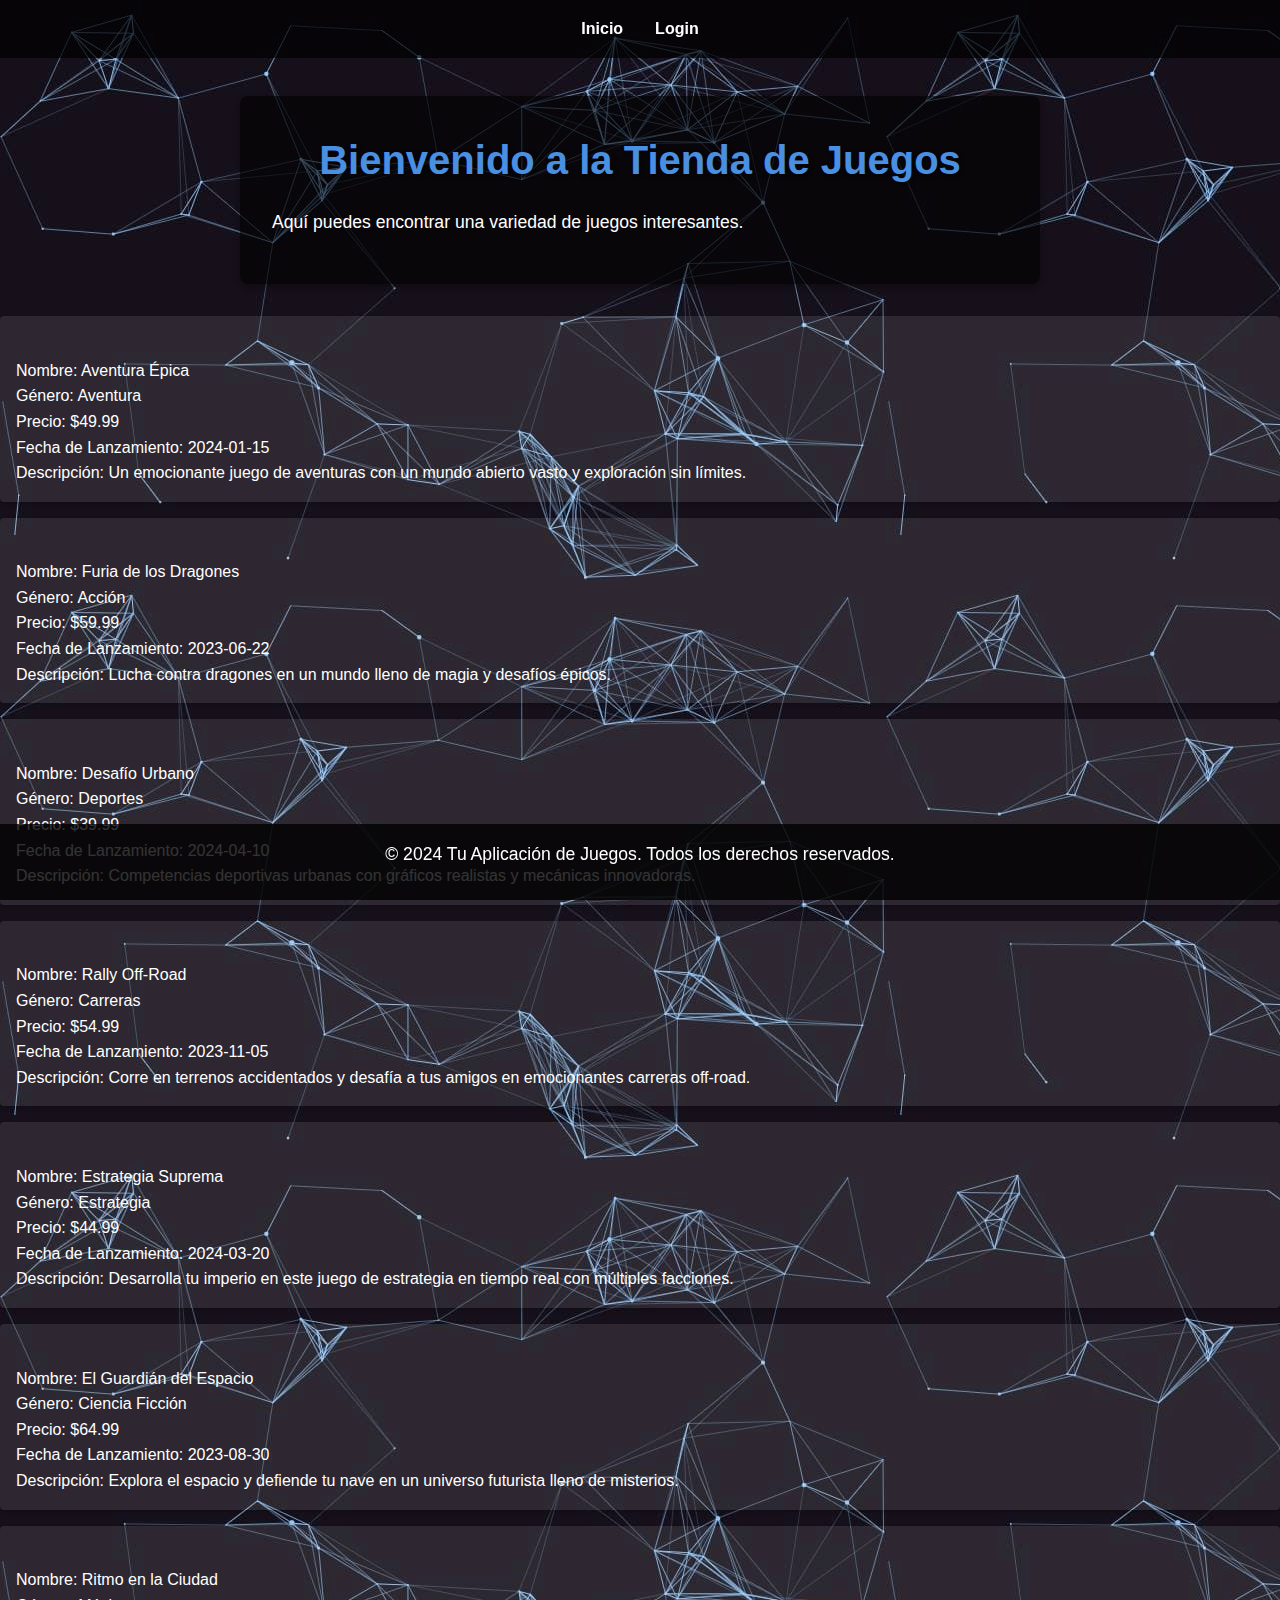
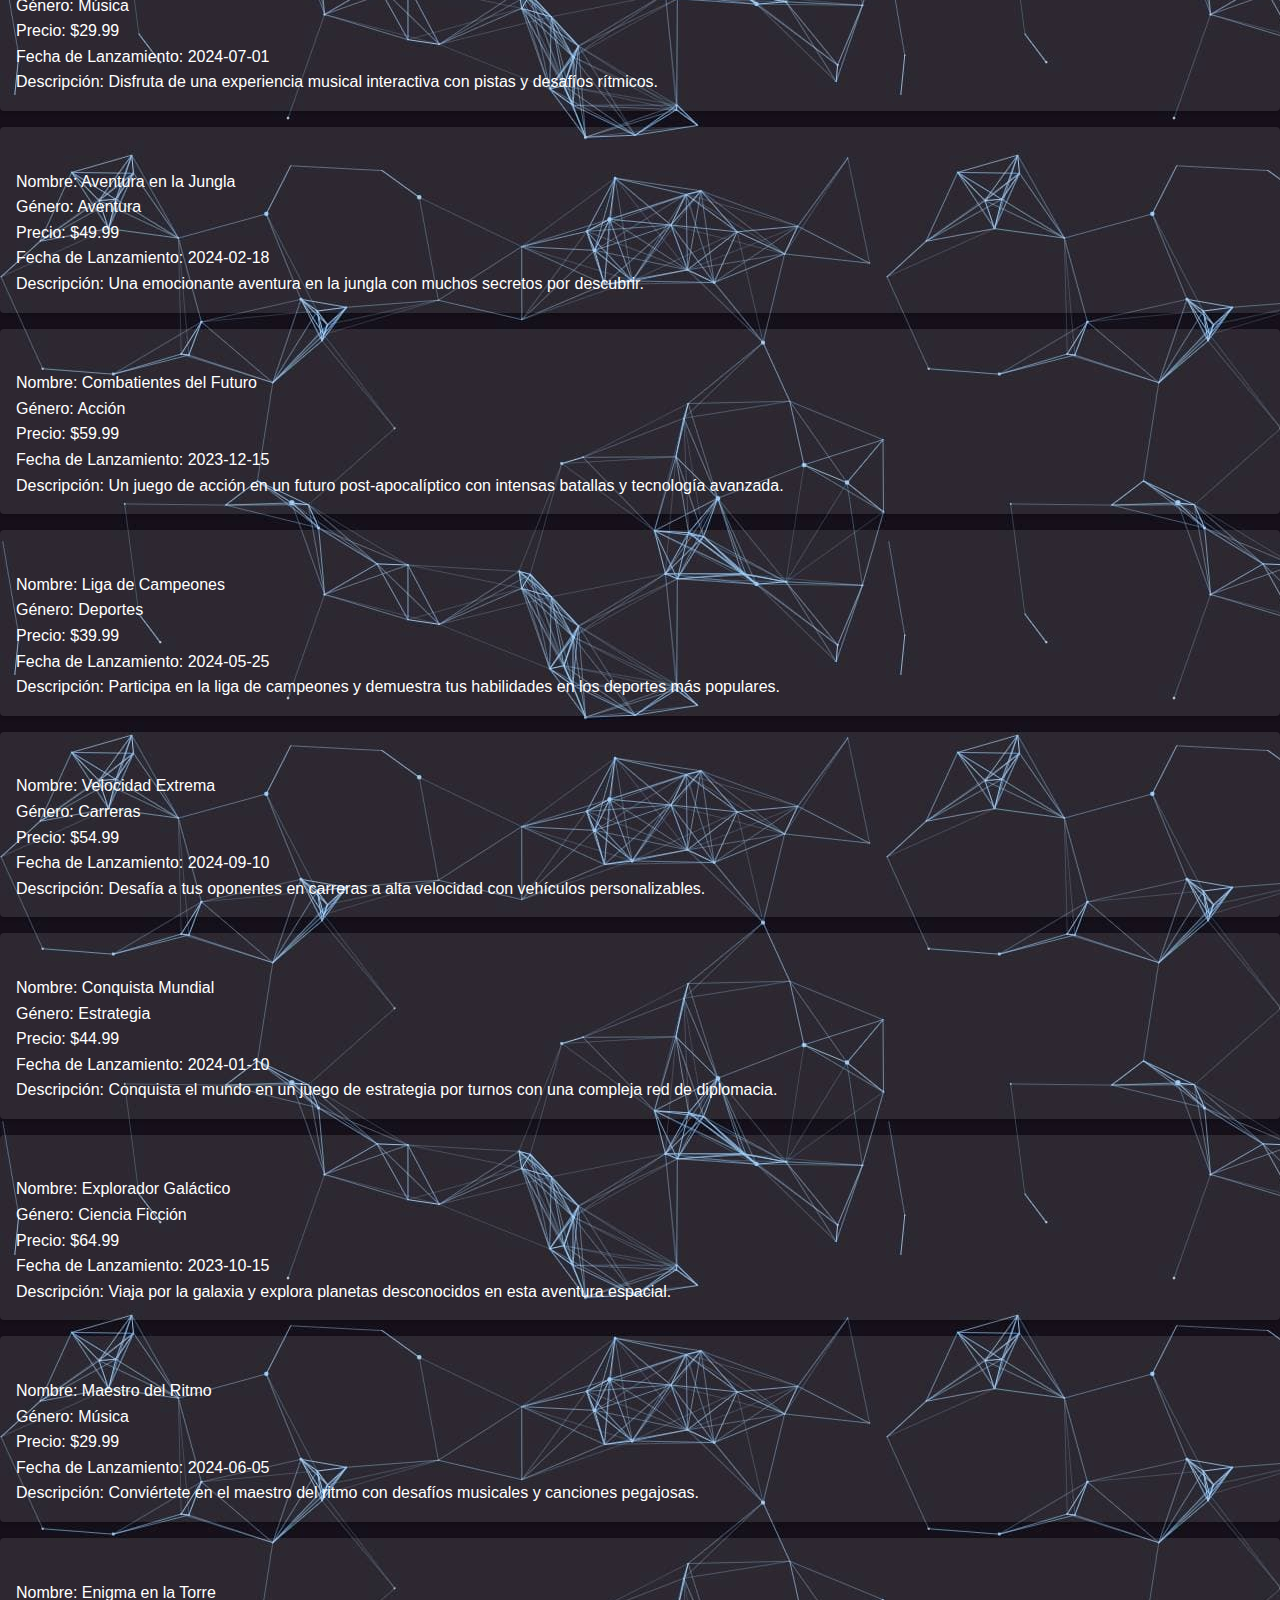
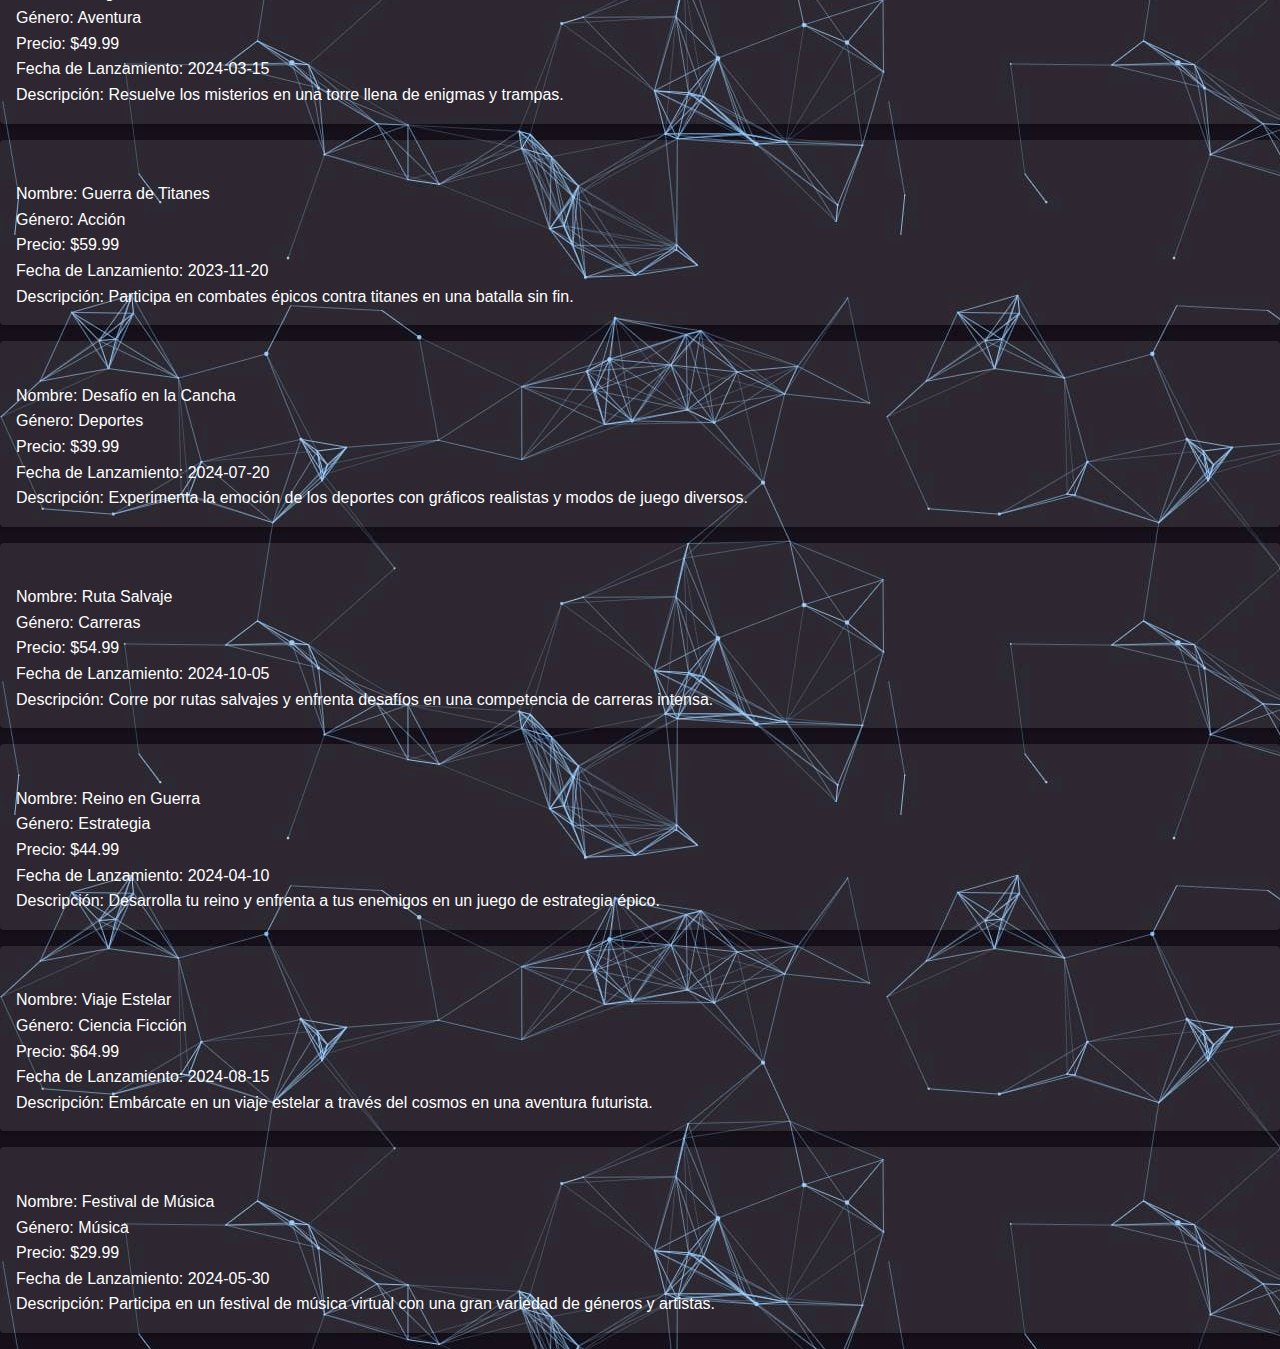
<file: index.html>
<!DOCTYPE html>
<html lang="es">
<head>
    <meta charset="UTF-8">
    <meta name="viewport" content="width=device-width, initial-scale=1.0">
    <title>Juegos</title>
    <link rel="stylesheet" href="style.css">
</head>


<body>
    <header>
        <!-- Navbar -->
        <nav>
            <ul>
                <li><a href="index.html">Inicio</a></li>
                <li id="adminButton" style="display:none;"><a href="admin.html">Gestión</a></li>
                <li id="loginButton"><a href="login.html">Login</a></li>
            </ul>
        </nav>
    </header>
    <main>
        <h1>Bienvenido a la Tienda de Juegos</h1>
        <p>Aquí puedes encontrar una variedad de juegos interesantes.</p>
    </main>

    <section id="gamesList">
        <!-- Lista de juegos se cargará aquí -->
    </section>

    <footer>
        <p>&copy; 2024 Tu Aplicación de Juegos. Todos los derechos reservados.</p>
    </footer>

    <script src="index.js"></script>
    <script>
        // Verificar si el usuario ha iniciado sesión
        function checkLogin() {
            const isLoggedIn = localStorage.getItem('loggedIn');
            const adminButton = document.getElementById('adminButton');
            const logoutButton = document.getElementById('logoutButton');
            const loginButton = document.getElementById('loginButton');

            if (isLoggedIn) {
                adminButton.style.display = 'block';
                logoutButton.style.display = 'block';
                loginButton.style.display = 'none';
            } else {
                adminButton.style.display = 'none';
                logoutButton.style.display = 'none';
                loginButton.style.display = 'block';
            }
        }

        // Manejador del botón de cierre de sesión
        document.getElementById('logoutButton')?.addEventListener('click', function () {
            localStorage.removeItem('loggedIn');
            window.location.href = 'index.html'; // Redirigir a la página de inicio
        });

        // Cargar la lista de juegos en la página de inicio
        function loadGames() {
            const games = JSON.parse(localStorage.getItem('gamesData')) || [];
            const gamesList = document.getElementById('gamesList');
            gamesList.innerHTML = ''; // Limpiar lista existente
            games.forEach(game => {
                const listItem = document.createElement('li');
                listItem.textContent = `${game.name} - ${game.category} - ${game.releaseDate} - $${game.price}`;
                gamesList.appendChild(listItem);
            });
        }

        // Inicializar la página
        checkLogin();
        loadGames();
    </script>
</body>
</html>
</file>
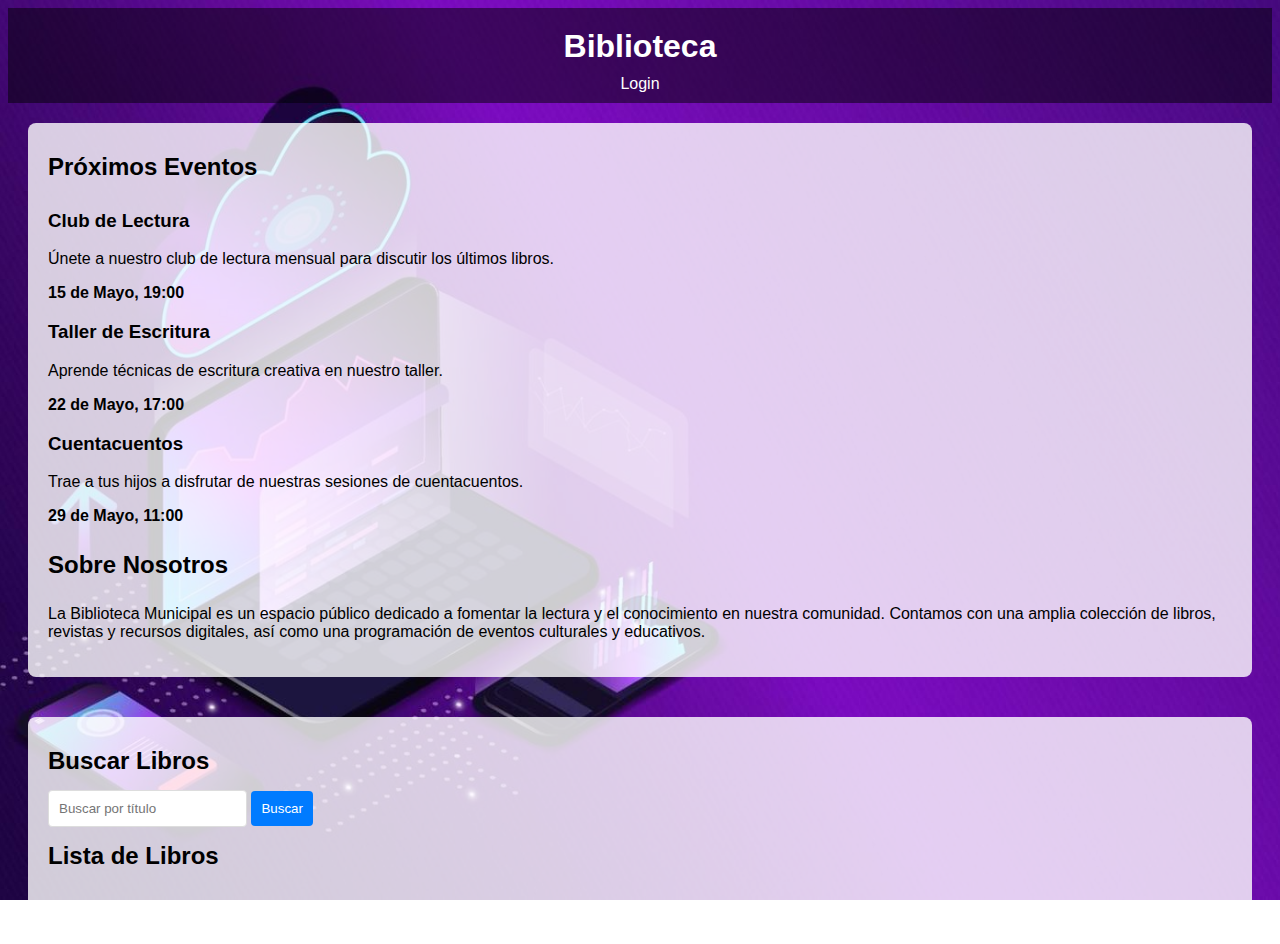
<file: gestion de bliblioteca/index.html>
<!DOCTYPE html>
<html lang="es">
<head>
    <meta charset="UTF-8">
    <meta name="viewport" content="width=device-width, initial-scale=1.0">
    <title>Biblioteca - Inicio</title>
    <link rel="stylesheet" href="styles.css">
</head>
<body>
    <header>
        <h1>Biblioteca</h1>
        <nav>
            <a id="adminLink" href="admin.html" style="display: none;">Administración</a>
            <a id="loginLink" href="login.html">Login</a>
        </nav>
    </header>

    <main>
        <section id="eventos-sobreNosotros">
            <div id="eventos">
                <h2>Próximos Eventos</h2>
                <div class="evento">
                    <h3>Club de Lectura</h3>
                    <p>Únete a nuestro club de lectura mensual para discutir los últimos libros.</p>
                    <p><strong>15 de Mayo, 19:00</strong></p>
                </div>
                <div class="evento">
                    <h3>Taller de Escritura</h3>
                    <p>Aprende técnicas de escritura creativa en nuestro taller.</p>
                    <p><strong>22 de Mayo, 17:00</strong></p>
                </div>
                <div class="evento">
                    <h3>Cuentacuentos</h3>
                    <p>Trae a tus hijos a disfrutar de nuestras sesiones de cuentacuentos.</p>
                    <p><strong>29 de Mayo, 11:00</strong></p>
                </div>
            </div>
            <div id="sobreNosotros">
                <h2>Sobre Nosotros</h2>
                <p>La Biblioteca Municipal es un espacio público dedicado a fomentar la lectura y el conocimiento en nuestra comunidad. Contamos con una amplia colección de libros, revistas y recursos digitales, así como una programación de eventos culturales y educativos.</p>
        
            </div>
        </section>

    </main>

    <main>
        <h2>Buscar Libros</h2>
        <form id="searchForm">
            <input type="text" id="searchQuery" placeholder="Buscar por título">
            <button type="submit">Buscar</button>
        </form>

        <h2>Lista de Libros</h2>
        <ul id="booksList"></ul>
    </main>

    <script src="scripts.js"></script>
    <script>
        // Función para mostrar los libros en la lista
        function displayBooks(libros) {
            const booksList = document.getElementById('booksList');
            booksList.innerHTML = '';
            libros.forEach(libro => {
                const li = document.createElement('li');
                li.innerHTML = `
                    <strong>Título:</strong> ${libro.titulo} <br>
                    <strong>Autor:</strong> ${libro.autor} <br>
                    <strong>Categoría:</strong> ${libro.categoria} <br>
                    <strong>Fecha de Publicación:</strong> ${libro.fechaPublicacion} <br>
                    <strong>Disponibilidad:</strong> ${libro.disponible ? 'Disponible' : 'No Disponible'} <br>
                `;
                booksList.appendChild(li);
            });
        }

        // Función para manejar el formulario de búsqueda
        document.getElementById('searchForm')?.addEventListener('submit', function (e) {
            e.preventDefault();
            const query = document.getElementById('searchQuery').value;
            const filteredBooks = biblioteca.buscarLibros(query);
            displayBooks(filteredBooks);
        });

        // Mostrar el enlace de administración solo si el usuario ha iniciado sesión
        function checkLogin() {
            const isLoggedIn = localStorage.getItem('loggedIn');
            const adminLink = document.getElementById('adminLink');
            if (adminLink) {
                adminLink.style.display = isLoggedIn ? 'block' : 'none';
            }
        }

        // Llamar a la función para verificar el estado de inicio de sesión
        checkLogin();

        // Cargar los libros al iniciar la página
        displayBooks(biblioteca.buscarLibros(''));
    </script>
</body>
</html>
</file>
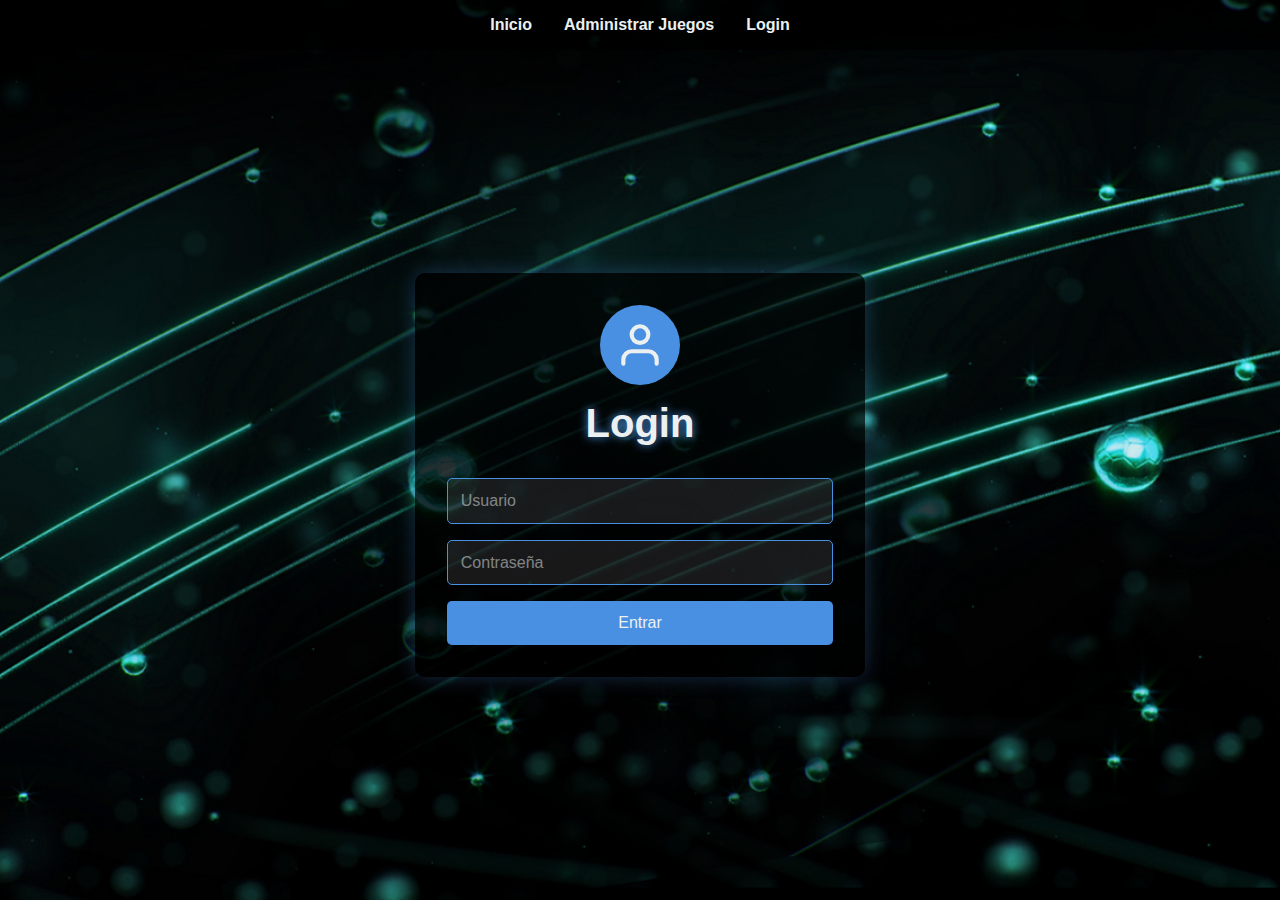
<file: admin.html>
<!DOCTYPE html>
<html lang="en">
<head>
    <meta charset="UTF-8">
    <meta name="viewport" content="width=device-width, initial-scale=1.0">
    <title>Administración de Juegos</title>
    <link rel="stylesheet" href="admin.css">
</head>
<body>
    <header>
        <nav>
            <ul>
                <li><a href="index.html">Inicio</a></li>
                <li><a href="admin.html">Administrar Juegos</a></li>
                <li><a href="login.html">Login</a></li>
            </ul>
            <ul>
                <button id="logoutButton">Cerrar Sesión</button>
            </ul>
            
        </nav>
    </header>
    <main>
        <h1>Administrar Juegos</h1>

        <!-- Formulario para agregar/editar juegos -->
        <form id="gameForm">
            <label for="name">Nombre:</label>
            <input type="text" id="name" required><br>
            
            <label for="category">Categoría:</label>
            <select id="category" required></select><br>
            
            <label for="releaseDate">Fecha de Lanzamiento:</label>
            <input type="date" id="releaseDate" required><br>
            
            <label for="price">Precio:</label>
            <input type="number" id="price" step="0.01" required><br>
            
            <label for="description">Descripción:</label>
            <textarea id="description" required></textarea><br>
            
            <button type="submit">Guardar Juego</button>
        </form>
        

        <!-- Formulario para agregar nuevas categorías -->
        <h2>Gestionar Categorías</h2>
        <form id="categoryForm">
            <label for="newCategory">Nueva Categoría:</label>
            <input type="text" id="newCategory" required>
            <button type="submit">Agregar Categoría</button>
        </form>
        <ul id="categoryList"></ul>

        <!-- Formulario de búsqueda -->
        <h2>Buscar Juegos</h2>
        <form id="searchForm">
            <label for="searchQuery">Buscar:</label>
            <input type="text" id="searchQuery">
            
            <label for="categoryFilter">Categoría:</label>
            <select id="categoryFilter">
                <!-- Las opciones se llenarán dinámicamente -->
            </select>
            
            <button type="submit">Buscar</button>
        </form>

        <!-- Lista de juegos -->
        <h2>Lista de Juegos</h2>
        
    </main>

    <ul id="gamesList">
        <!-- Los juegos se cargarán aquí -->
    </ul>

    <button id="logoutButton">Cerrar Sesión</button>

    <script src="index.js"></script>
    <script>
        // Manejador del botón de cierre de sesión
        document.getElementById('logoutButton').addEventListener('click', function () {
            localStorage.removeItem('loggedIn');
            window.location.href = 'login.html';
        });

        // Verificar acceso administrativo
        checkAdminAccess();

        // Inicializar la carga de datos
        initialize();
    </script>
</body>
</html>
</file>
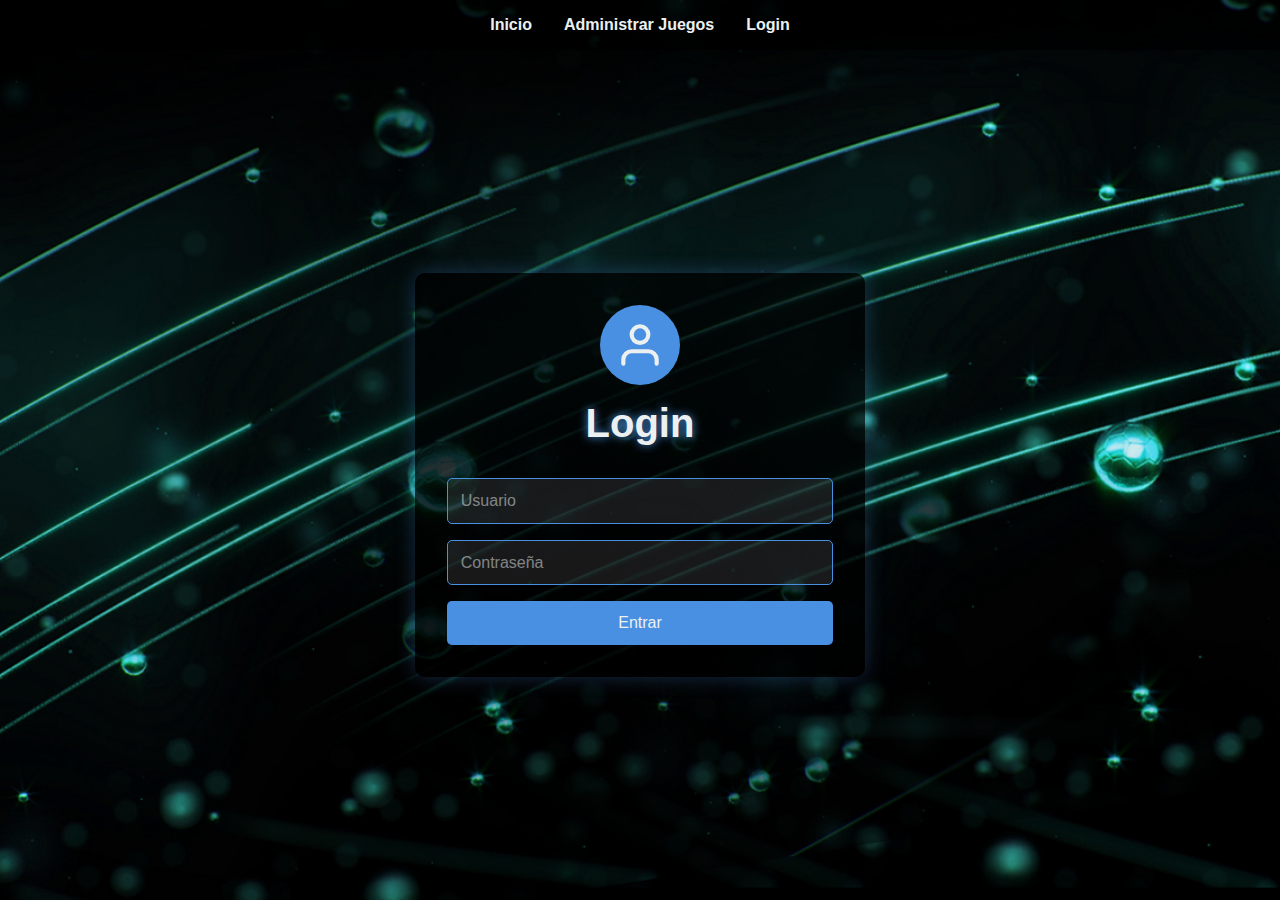
<file: login.html>
<!DOCTYPE html>
<html lang="en">
<head>
    <meta charset="UTF-8">
    <meta name="viewport" content="width=device-width, initial-scale=1.0">
    <title>Login</title>
    <link rel="stylesheet" href="login.css">
</head>
<body>
    <header>
        <nav>
            <ul>
                <li><a href="index.html">Inicio</a></li>
                <li><a href="admin.html">Administrar Juegos</a></li>
                <li><a href="login.html">Login</a></li>
            </ul>
        </nav>
    </header>
    <main>
        <div class="login-container">
            <div class="admin-logo">
                <svg xmlns="http://www.w3.org/2000/svg" viewBox="0 0 24 24" fill="none" stroke="currentColor" stroke-width="2" stroke-linecap="round" stroke-linejoin="round" class="feather feather-user">
                    <path d="M20 21v-2a4 4 0 0 0-4-4H8a4 4 0 0 0-4 4v2"></path>
                    <circle cx="12" cy="7" r="4"></circle>
                </svg>
            </div>
            <h1>Login</h1>
            <form id="loginForm">
                <input type="text" id="username" placeholder="Usuario" required>
                <input type="password" id="password" placeholder="Contraseña" required>
                <button type="submit">Entrar</button>
            </form>
        </div>
    </main>
    <script src="index.js"></script>
</body>
</html>
</file>
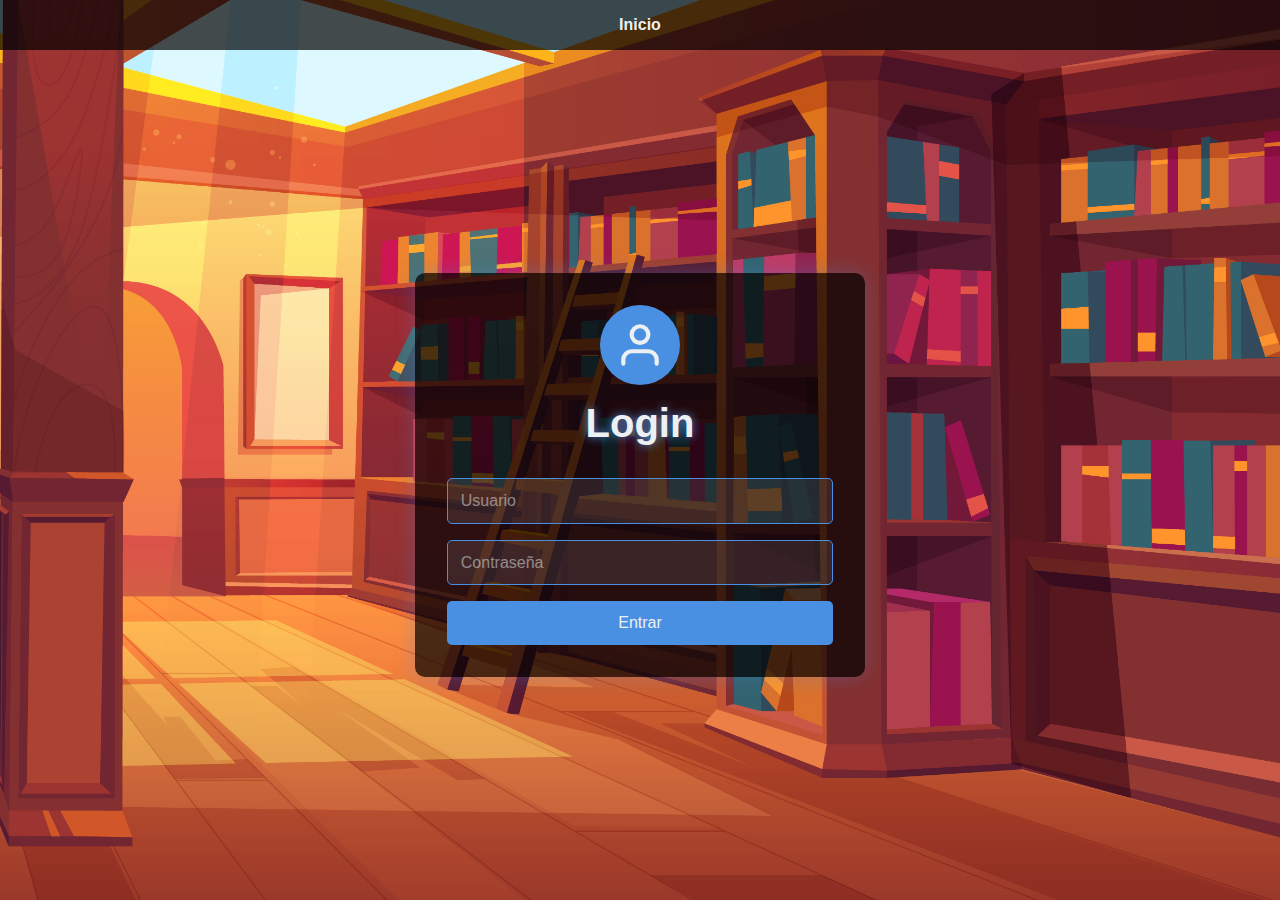
<file: gestion de bliblioteca/admin.html>
<!DOCTYPE html>
<html lang="es">
<head>
    <meta charset="UTF-8">
    <meta name="viewport" content="width=device-width, initial-scale=1.0">
    <title>Biblioteca - Administración</title>
    <link rel="stylesheet" href="admin.css">
</head>
<body>
    <header>
        <h1>Administración de Biblioteca</h1>
        <nav>
            <a href="index.html">Inicio</a>
            <button id="logoutButton">Cerrar Sesión</button>
        </nav>
    </header>

    <main>
        
        <form id="addBookForm">
            <h2>Agregar Libro</h2>
            <input type="text" id="titulo" placeholder="Título" required>
            <input type="text" id="autor" placeholder="Autor" required>
            <select id="categoria" required>
                <option value="" disabled selected>Seleccionar categoría</option>
                <option value="Ficción">Ficción</option>
                <option value="No Ficción">No Ficción</option>
                <option value="Ciencia">Ciencia</option>
                <option value="Historia">Historia</option>
                <!-- Agrega más opciones según sea necesario -->
            </select>
            <input type="date" id="fechaPublicacion" required>
            
            <!-- Selección de género -->
            <select id="genero" required>
                <option value="" disabled selected>Seleccionar género</option>
                <option value="Aventura">Aventura</option>
                <option value="Romance">Romance</option>
                <option value="Misterio">Misterio</option>
                <option value="Ciencia Ficción">Ciencia Ficción</option>
                <option value="Fantasía">Fantasía</option>
                <!-- Agrega más opciones según sea necesario -->
            </select>
        
            <!-- Selección de disponibilidad -->
            <select id="disponible" required>
                <option value="" disabled selected>Seleccionar disponibilidad</option>
                <option value="true">Disponible</option>
                <option value="false">No Disponible</option>
            </select>
        
            <button type="submit">Agregar Libro</button>
        </form>
        
        <form id="editBookForm" style="display: none;">
            <h2>Editar Libro</h2>
            <input type="hidden" id="editId">
            <input type="text" id="editTitulo" placeholder="Título" required>
            <input type="text" id="editAutor" placeholder="Autor" required>
            <select id="editCategoria" required>
                <option value="" disabled selected>Seleccionar categoría</option>
                <option value="Ficción">Ficción</option>
                <option value="No Ficción">No Ficción</option>
                <option value="Ciencia">Ciencia</option>
                <option value="Historia">Historia</option>
                <!-- Agrega más opciones según sea necesario -->
            </select>
            <input type="date" id="editFechaPublicacion" required>
            
            <!-- Selección de género -->
            <select id="editGenero" required>
                <option value="" disabled selected>Seleccionar género</option>
                <option value="Aventura">Aventura</option>
                <option value="Romance">Romance</option>
                <option value="Misterio">Misterio</option>
                <option value="Ciencia Ficción">Ciencia Ficción</option>
                <option value="Fantasía">Fantasía</option>
                <!-- Agrega más opciones según sea necesario -->
            </select>
        
            <!-- Selección de disponibilidad -->
            <select id="editDisponible" required>
                <option value="" disabled selected>Seleccionar disponibilidad</option>
                <option value="true">Disponible</option>
                <option value="false">No Disponible</option>
            </select>
        
            <button type="submit">Actualizar Libro</button>
        </form>

        
    </main>

    <main>
        <h2>Lista de Libros</h2>
        <div>
           
            <ul id="booksList"></ul>
        </div>

    </main>
 
        
        
   

    <script src="scripts.js"></script>
    <script>
        // Verificar si el usuario ha iniciado sesión
        function checkAdminAccess() {
            const isLoggedIn = localStorage.getItem('loggedIn');
            if (!isLoggedIn) {
                window.location.href = 'login.html'; // Redirigir a login si no está autenticado
            }
        }

        // Llamar a la función para verificar el estado de inicio de sesión
        checkAdminAccess();

        // Función para mostrar los libros en la lista
        function displayBooks(libros) {
            const booksList = document.getElementById('booksList');
            booksList.innerHTML = '';
            libros.forEach(libro => {
                const li = document.createElement('li');
                li.innerHTML = `
                    <strong>Título:</strong> ${libro.titulo} <br>
                    <strong>Autor:</strong> ${libro.autor} <br>
                    <strong>Categoría:</strong> ${libro.categoria} <br>
                    <strong>Fecha de Publicación:</strong> ${libro.fechaPublicacion} <br>
                    <strong>Disponibilidad:</strong> ${libro.disponible ? 'Disponible' : 'No Disponible'} <br>
                    <button onclick="editBook(${libro.id})">Editar</button>
                    <button onclick="deleteBook(${libro.id})">Eliminar</button>
                `;
                booksList.appendChild(li);
            });
        }

        document.getElementById('addBookForm')?.addEventListener('submit', function (e) {
    e.preventDefault();
    const titulo = document.getElementById('titulo').value.trim();
    const autor = document.getElementById('autor').value.trim();
    const categoria = document.getElementById('categoria').value.trim();
    const fechaPublicacion = document.getElementById('fechaPublicacion').value.trim();
    const genero = document.getElementById('genero').value.trim();
    const disponible = document.getElementById('disponible').value === 'true'; // Convertir a booleano
    
    if (titulo && autor && categoria && fechaPublicacion && genero) {
        const nuevoLibro = new Libro(Date.now(), titulo, autor, categoria, fechaPublicacion, disponible, genero);
        biblioteca.agregarLibro(nuevoLibro);
        displayBooks(biblioteca.buscarLibros(''));
    }
});

function editBook(id) {
    const libro = biblioteca.libros.find(libro => libro.id === id);
    if (libro) {
        document.getElementById('editId').value = libro.id;
        document.getElementById('editTitulo').value = libro.titulo;
        document.getElementById('editAutor').value = libro.autor;
        document.getElementById('editCategoria').value = libro.categoria;
        document.getElementById('editFechaPublicacion').value = libro.fechaPublicacion;
        document.getElementById('editGenero').value = libro.genero;
        document.getElementById('editDisponible').value = libro.disponible.toString(); // Convertir a string
        
        document.getElementById('editBookForm').style.display = 'block';
    }
}

document.getElementById('editBookForm')?.addEventListener('submit', function (e) {
    e.preventDefault();
    const id = parseInt(document.getElementById('editId').value, 10);
    const titulo = document.getElementById('editTitulo').value.trim();
    const autor = document.getElementById('editAutor').value.trim();
    const categoria = document.getElementById('editCategoria').value.trim();
    const fechaPublicacion = document.getElementById('editFechaPublicacion').value.trim();
    const genero = document.getElementById('editGenero').value.trim();
    const disponible = document.getElementById('editDisponible').value === 'true'; // Convertir a booleano
    
    if (id && titulo && autor && categoria && fechaPublicacion && genero) {
        biblioteca.editarLibro(id, {
            titulo: titulo,
            autor: autor,
            categoria: categoria,
            fechaPublicacion: fechaPublicacion,
            genero: genero,
            disponible: disponible
        });
        displayBooks(biblioteca.buscarLibros(''));
        document.getElementById('editBookForm').style.display = 'none';
    }
});


     

        // Función para eliminar un libro
        function deleteBook(id) {
            biblioteca.eliminarLibro(id);
            displayBooks(biblioteca.buscarLibros(''));
        }

        // Función para preparar el formulario de edición
        function editBook(id) {
            const libro = biblioteca.libros.find(libro => libro.id === id);
            if (libro) {
                document.getElementById('editId').value = libro.id;
                document.getElementById('editTitulo').value = libro.titulo;
                document.getElementById('editAutor').value = libro.autor;
                document.getElementById('editCategoria').value = libro.categoria;
                document.getElementById('editFechaPublicacion').value = libro.fechaPublicacion;

                document.getElementById('editBookForm').style.display = 'block';
            }
        }


        // Función para manejar el cierre de sesión
        document.getElementById('logoutButton')?.addEventListener('click', function () {
        localStorage.removeItem('loggedIn');
        window.location.href = 'index.html'; // Redirigir a la página de inicio de sesión
        });

        // Cargar los libros al iniciar la página
        displayBooks(biblioteca.buscarLibros(''));
    </script>
</body>
</html>
</file>
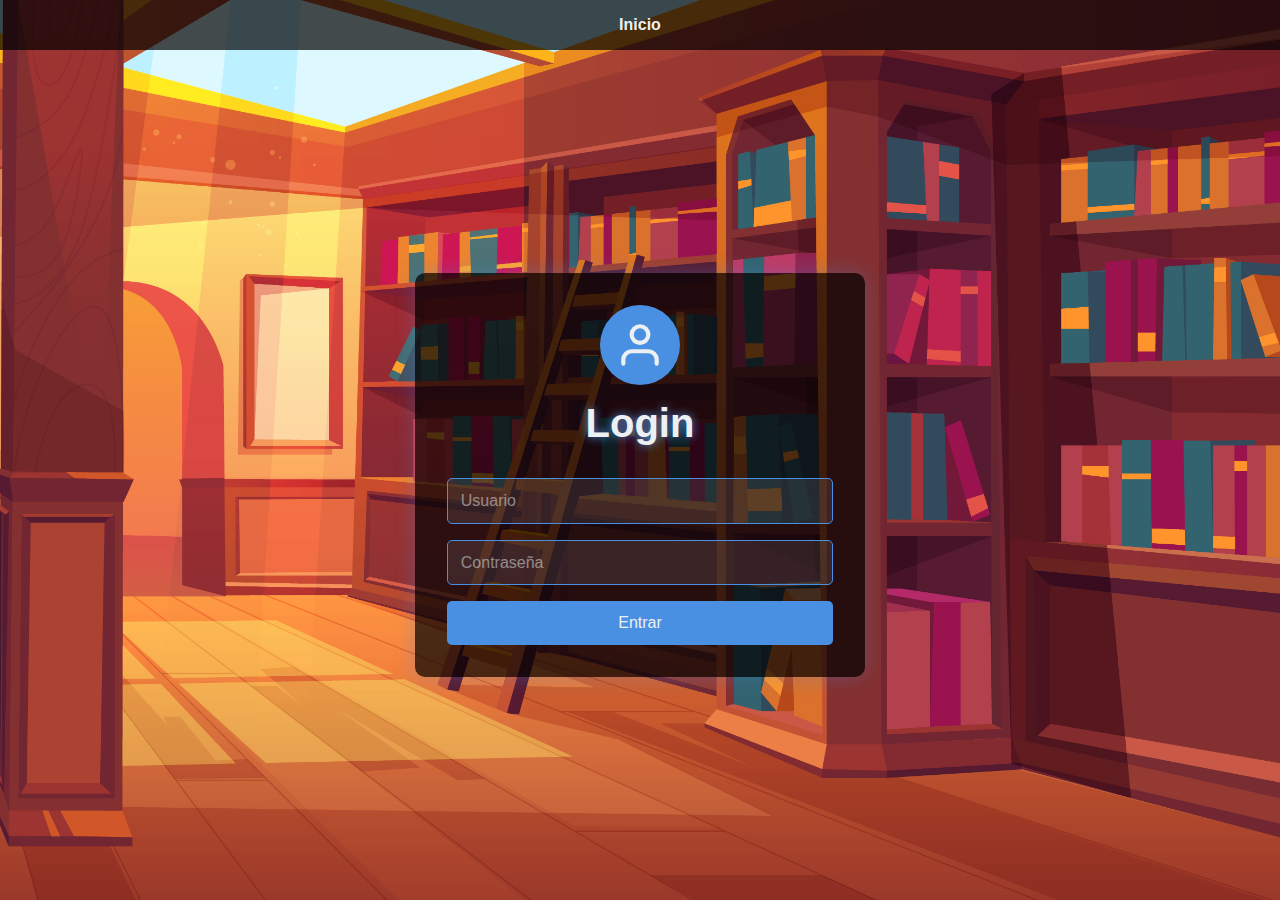
<file: gestion de bliblioteca/login.html>
<!DOCTYPE html>
<html lang="en">
<head>
    <meta charset="UTF-8">
    <meta name="viewport" content="width=device-width, initial-scale=1.0">
    <title>Login</title>
    <link rel="stylesheet" href="login.css">
</head>
<body>
    <header>
        <nav>
            <ul>
                <li><a href="index.html">Inicio</a></li>
            </ul>
            </ul>
        </nav>
    </header>
    <main>
        <div class="login-container">
            <div class="admin-logo">
                <svg xmlns="http://www.w3.org/2000/svg" viewBox="0 0 24 24" fill="none" stroke="currentColor" stroke-width="2" stroke-linecap="round" stroke-linejoin="round" class="feather feather-user">
                    <path d="M20 21v-2a4 4 0 0 0-4-4H8a4 4 0 0 0-4 4v2"></path>
                    <circle cx="12" cy="7" r="4"></circle>
                </svg>
            </div>
            <h1>Login</h1>
            <form id="loginForm">
                <input type="text" id="username" placeholder="Usuario" required>
                <input type="password" id="password" placeholder="Contraseña" required>
                <button type="submit">Entrar</button>
            </form>
        </div>
    </main>
    <script src="scripts.js"></script>
</body>
</html>
</file>
<file: style.css>
:root {
    --primary-color: #4a90e2;
    --secondary-color: rgba(255, 255, 255, 0.1);
    --text-color: #ffffff;
    --header-bg: rgba(0, 0, 0, 0.7);
    --footer-bg: rgba(0, 0, 0, 0.8);
    --main-bg: rgba(0, 0, 0, 0.6);
    --game-item-bg: rgba(255, 255, 255, 0.1);
    --game-item-hover-bg: rgba(255, 255, 255, 0.2);
  }
  
  * {
    margin: 0;
    padding: 0;
    box-sizing: border-box;
  }
  
  body {
    font-family: Arial, sans-serif;
    margin: 0;
    padding: 0;
    line-height: 1.6;
    color: var(--text-color);
    background-image: url('fondos-para-páginas-web-6.jpg');
}
header {
  background-color: var(--header-bg);
  padding: 1rem 0;
  position: fixed;
  width: 100%;
  top: 0;
  z-index: 1000;
}
nav ul {
    list-style-type: none;
    display: flex;
    justify-content: center;
}
  
nav ul li {
    margin: 0 1rem;
}
  
nav ul li a {
    color: white;
    text-decoration: none;
    font-weight: bold;
    transition: color 0.3s ease;
}
  
nav ul li a:hover {
    color: #f0f2f5;
}
  
  
  
  main {
    max-width: 800px;
    margin: 6rem auto 2rem;
    padding: 2rem;
    background-color: var(--main-bg);
    border-radius: 8px;
    box-shadow: 0 4px 6px rgba(0, 0, 0, 0.3);
  }
  
  h1 {
    color: var(--primary-color);
    text-align: center;
    margin-bottom: 1rem;
    font-size: 2.5rem;
    text-shadow: 2px 2px 4px rgba(0, 0, 0, 0.5);
  }
  
  p {
    margin-bottom: 1rem;
    font-size: 1.1rem;
  }
  
  #gamesList {
    margin-top: 2rem;
    list-style-type: none;
  }
  
  #gamesList li {
    background-color: var(--game-item-bg);
    margin-bottom: 1rem;
    padding: 1rem;
    border-radius: 4px;
    box-shadow: 0 2px 4px rgba(0, 0, 0, 0.2);
    transition: transform 0.3s ease, box-shadow 0.3s ease, background-color 0.3s ease;
  }
  
  #gamesList li:hover {
    transform: translateY(-3px);
    box-shadow: 0 4px 8px rgba(0, 0, 0, 0.3);
    background-color: var(--game-item-hover-bg);
  }
  
  #gamesList li strong {
    color: var(--primary-color);
    font-size: 1.2rem;
    display: block;
    margin-bottom: 0.5rem;
  }
  
  #gamesList li span {
    display: inline-block;
    margin-right: 1rem;
    color: #ddd;
  }
  
  footer {
    background-color: var(--footer-bg);
    color: white;
    text-align: center;
    padding: 1rem 0;
    position: fixed;
    bottom: 0;
    width: 100%;
  }
  
  @media (max-width: 600px) {
    nav ul {
      justify-content: center;
      padding-right: 0;
    }
  
    nav ul li {
      margin: 0 0.5rem;
    }
  
    main {
      margin: 5rem 1rem 2rem;
      padding: 1rem;
    }
  
    h1 {
      font-size: 2rem;
    }
  }
</file>
<file: gestion de bliblioteca/styles.css>
/* styles.css */

body {
    font-family: 'Segoe UI', Tahoma, Geneva, Verdana, sans-serif;
    background-image: url('img2.jpg');
    background-size: cover;
    background-position: center;
    background-attachment: fixed;
    color: var(--text-color);
    min-height: 100vh;
    display: flex;
    flex-direction: column;
}

header {
    background-color: rgba(0, 0, 0, 0.5); /* Fondo semi-transparente para el header */
    color: #fff;
    padding: 10px;
    text-align: center;
}

nav a {
    color: #fff;
    text-decoration: none;
    margin: 0 10px;
}

nav a:hover {
    text-decoration: underline;
}

main {
    background-color: rgba(255, 255, 255, 0.8); /* Fondo blanco semi-transparente para el contenido principal */
    padding: 20px;
    margin: 20px;
    border-radius: 8px; /* Bordes redondeados */
}

h1, h2 {
    margin: 0;
    padding: 10px 0;
}

form input, form button {
    margin: 5px 0;
    padding: 10px;
    border: 1px solid #ddd;
    border-radius: 4px;
}

form button {
    background-color: #007BFF;
    color: #fff;
    border: none;
    cursor: pointer;
}

form button:hover {
    background-color: #0056b3;
}

ul {
    list-style-type: none;
    padding: 0;
}

li {
    padding: 10px;
    border-bottom: 1px solid #ddd;
}
</file>
<file: admin.css>
:root {
  --primary-color: #4a90e2;
  --secondary-color: #f0f2f5;
  --text-color: #ffffff;
  --background-color: rgba(0, 0, 0, 0.7);
  --input-bg: rgba(255, 255, 255, 0.1);
  --button-hover: #3498db;
}

* {
  margin: 0;
  padding: 0;
  box-sizing: border-box;
}

body {
  font-family: 'Segoe UI', Tahoma, Geneva, Verdana, sans-serif;
  background-image: url('img2.jpg');
  background-size: cover;
  background-position: center;
  background-attachment: fixed;
  color: var(--text-color);
  line-height: 1.6;
}

header {
  background-color: var(--background-color);
  padding: 1rem 0;
}

nav {
  display: flex;
  justify-content: space-between;
  align-items: center;
  max-width: 1200px;
  margin: 0 auto;
  padding: 0 1rem;
}

nav ul {
  list-style-type: none;
  display: flex;
}

nav ul li {
  margin-right: 1rem;
}

nav ul li a, #logoutButton {
  color: var(--text-color);
  text-decoration: none;
  font-weight: bold;
  transition: color 0.3s ease;
}

nav ul li a:hover, #logoutButton:hover {
  color: var(--primary-color);
}

main {
  max-width: 800px;
  margin: 2rem auto;
  padding: 2rem;
  background-color: var(--background-color);
  border-radius: 10px;
  box-shadow: 0 0 20px rgba(0, 0, 0, 0.3);
}

h1, h2 {
  color: var(--primary-color);
  margin-bottom: 1rem;
}

form {
  margin-bottom: 2rem;
}

label {
  display: block;
  margin-bottom: 0.5rem;
}

input, select, textarea {
  width: 100%;
  padding: 0.5rem;
  margin-bottom: 1rem;
  background-color: var(--input-bg);
  border: 1px solid var(--primary-color);
  border-radius: 4px;
  color: var(--text-color);
}

button {
  background-color: var(--primary-color);
  color: var(--text-color);
  padding: 0.5rem 1rem;
  border: none;
  border-radius: 4px;
  cursor: pointer;
  transition: background-color 0.3s ease;
}

button:hover {
  background-color: var(--button-hover);
}

#categoryList, #gamesList {
  list-style-type: none;
  margin-bottom: 2rem;
}

#categoryList li, #gamesList li {
  background-color: var(--input-bg);
  margin-bottom: 0.5rem;
  padding: 0.5rem;
  border-radius: 4px;
}

#logoutButton {
  background-color: #e74c3c;
  color: var(--text-color);
  padding: 0.5rem 1rem;
  border: none;
  border-radius: 4px;
  cursor: pointer;
  transition: background-color 0.3s ease;
}

#logoutButton:hover {
  background-color: #c0392b;
}

@media (max-width: 768px) {
  main {
    padding: 1rem;
  }

  nav {
    flex-direction: column;
  }

  nav ul {
    margin-bottom: 1rem;
  }
}
</file>
<file: login.css>
:root {
  --primary-color: #4a90e2;
  --secondary-color: #2c3e50;
  --text-color: #ecf0f1;
  --background-color: #1a1a2e;
  --input-bg: rgba(236, 240, 241, 0.1);
  --button-hover: #3498db;
}

* {
  margin: 0;
  padding: 0;
  box-sizing: border-box;
}

body {
  font-family: 'Segoe UI', Tahoma, Geneva, Verdana, sans-serif;
  background-image: url('img1.jpg');
  background-size: cover;
  background-position: center;
  background-attachment: fixed;
  color: var(--text-color);
  min-height: 100vh;
  display: flex;
  flex-direction: column;
}

header {
  background-color: rgba(0, 0, 0, 0.7);
  padding: 1rem 0;
}

nav ul {
  list-style-type: none;
  display: flex;
  justify-content: center;
}

nav ul li {
  margin: 0 1rem;
}

nav ul li a {
  color: var(--text-color);
  text-decoration: none;
  font-weight: bold;
  transition: color 0.3s ease;
}

nav ul li a:hover {
  color: var(--primary-color);
}

main {
  flex: 1;
  display: flex;
  flex-direction: column;
  justify-content: center;
  align-items: center;
  padding: 2rem;
}

.login-container {
  background-color: rgba(0, 0, 0, 0.7);
  padding: 2rem;
  border-radius: 10px;
  box-shadow: 0 0 20px rgba(74, 144, 226, 0.3);
  width: 100%;
  max-width: 450px;
  display: flex;
  flex-direction: column;
  align-items: center;
}

.admin-logo {
  width: 80px;
  height: 80px;
  background-color: var(--primary-color);
  border-radius: 50%;
  display: flex;
  justify-content: center;
  align-items: center;
  margin-bottom: 1rem;
}

.admin-logo svg {
  width: 50px;
  height: 50px;
  color: var(--text-color);
}

h1 {
  font-size: 2.5rem;
  margin-bottom: 2rem;
  text-shadow: 0 0 10px var(--primary-color);
}

#loginForm {
  width: 100%;
}

input {
  width: 100%;
  padding: 0.8rem;
  margin-bottom: 1rem;
  background-color: var(--input-bg);
  border: 1px solid var(--primary-color);
  border-radius: 5px;
  color: var(--text-color);
  font-size: 1rem;
}

input::placeholder {
  color: rgba(236, 240, 241, 0.5);
}

button {
  width: 100%;
  padding: 0.8rem;
  background-color: var(--primary-color);
  color: var(--text-color);
  border: none;
  border-radius: 5px;
  font-size: 1rem;
  cursor: pointer;
  transition: background-color 0.3s ease;
}

button:hover {
  background-color: var(--button-hover);
}

@media (max-width: 600px) {
  .login-container {
    padding: 1.5rem;
  }

  h1 {
    font-size: 2rem;
  }

  .admin-logo {
    width: 60px;
    height: 60px;
  }

  .admin-logo svg {
    width: 40px;
    height: 40px;
  }
}
</file>
<file: gestion de bliblioteca/admin.css>
:root {
  --primary-color: #4a90e2;
  --secondary-color: #f0f2f5;
  --text-color: #ffffff;
  --background-color: rgba(0, 0, 0, 0.7);
  --input-bg: rgba(255, 255, 255, 0.1);
  --button-hover: #3498db;
}

* {
  margin: 0;
  padding: 0;
  box-sizing: border-box;
}

body {
  font-family: 'Segoe UI', Tahoma, Geneva, Verdana, sans-serif;
  background-image: url('img2.jpg');
  background-size: cover;
  background-position: center;
  background-attachment: fixed;
  color: var(--text-color);
  line-height: 1.6;
}

header {
  background-color: var(--background-color);
  padding: 1rem 0;
}

nav {
  display: flex;
  justify-content: space-between;
  align-items: center;
  max-width: 1200px;
  margin: 0 auto;
  padding: 0 1rem;
}

nav ul {
  list-style-type: none;
  display: flex;
}

nav ul li {
  margin-right: 1rem;
}

nav ul li a, #logoutButton {
  color: var(--text-color);
  text-decoration: none;
  font-weight: bold;
  transition: color 0.3s ease;
}

nav ul li a:hover, #logoutButton:hover {
  color: var(--primary-color);
}

main {
  max-width: 800px;
  margin: 2rem auto;
  padding: 2rem;
  background-color: var(--background-color);
  border-radius: 10px;
  box-shadow: 0 0 20px rgba(0, 0, 0, 0.3);
}

h1, h2 {
  color: var(--primary-color);
  margin-bottom: 1rem;
}

form {
  margin-bottom: 2rem;
}

label {
  display: block;
  margin-bottom: 0.5rem;
}

input, select, textarea {
  width: 100%;
  padding: 0.5rem;
  margin-bottom: 1rem;
  background-color: var(--input-bg);
  border: 1px solid var(--primary-color);
  border-radius: 4px;
  color: var(--text-color);
}

button {
  background-color: var(--primary-color);
  color: var(--text-color);
  padding: 0.5rem 1rem;
  border: none;
  border-radius: 4px;
  cursor: pointer;
  transition: background-color 0.3s ease;
}

button:hover {
  background-color: var(--button-hover);
}

#categoryList, #gamesList {
  list-style-type: none;
  margin-bottom: 2rem;
}

#categoryList li, #gamesList li {
  background-color: var(--input-bg);
  margin-bottom: 0.5rem;
  padding: 0.5rem;
  border-radius: 4px;
}

#logoutButton {
  background-color: #e74c3c;
  color: var(--text-color);
  padding: 0.5rem 1rem;
  border: none;
  border-radius: 4px;
  cursor: pointer;
  transition: background-color 0.3s ease;
}

#logoutButton:hover {
  background-color: #c0392b;
}

@media (max-width: 768px) {
  main {
    padding: 1rem;
  }

  nav {
    flex-direction: column;
  }

  nav ul {
    margin-bottom: 1rem;
  }
}
</file>
<file: gestion de bliblioteca/login.css>
:root {
    --primary-color: #4a90e2;
    --secondary-color: #2c3e50;
    --text-color: #ecf0f1;
    --background-color: #1a1a2e;
    --input-bg: rgba(236, 240, 241, 0.1);
    --button-hover: #3498db;
  }
  
  * {
    margin: 0;
    padding: 0;
    box-sizing: border-box;
  }
  
  body {
    font-family: 'Segoe UI', Tahoma, Geneva, Verdana, sans-serif;
    background-image: url('img1.jpg');
    background-size: cover;
    background-position: center;
    background-attachment: fixed;
    color: var(--text-color);
    min-height: 100vh;
    display: flex;
    flex-direction: column;
  }
  
  header {
    background-color: rgba(0, 0, 0, 0.7);
    padding: 1rem 0;
  }
  
  nav ul {
    list-style-type: none;
    display: flex;
    justify-content: center;
  }
  
  nav ul li {
    margin: 0 1rem;
  }
  
  nav ul li a {
    color: var(--text-color);
    text-decoration: none;
    font-weight: bold;
    transition: color 0.3s ease;
  }
  
  nav ul li a:hover {
    color: var(--primary-color);
  }
  
  main {
    flex: 1;
    display: flex;
    flex-direction: column;
    justify-content: center;
    align-items: center;
    padding: 2rem;
  }
  
  .login-container {
    background-color: rgba(0, 0, 0, 0.7);
    padding: 2rem;
    border-radius: 10px;
    box-shadow: 0 0 20px rgba(74, 144, 226, 0.3);
    width: 100%;
    max-width: 450px;
    display: flex;
    flex-direction: column;
    align-items: center;
  }
  
  .admin-logo {
    width: 80px;
    height: 80px;
    background-color: var(--primary-color);
    border-radius: 50%;
    display: flex;
    justify-content: center;
    align-items: center;
    margin-bottom: 1rem;
  }
  
  .admin-logo svg {
    width: 50px;
    height: 50px;
    color: var(--text-color);
  }
  
  h1 {
    font-size: 2.5rem;
    margin-bottom: 2rem;
    text-shadow: 0 0 10px var(--primary-color);
  }
  
  #loginForm {
    width: 100%;
  }
  
  input {
    width: 100%;
    padding: 0.8rem;
    margin-bottom: 1rem;
    background-color: var(--input-bg);
    border: 1px solid var(--primary-color);
    border-radius: 5px;
    color: var(--text-color);
    font-size: 1rem;
  }
  
  input::placeholder {
    color: rgba(236, 240, 241, 0.5);
  }
  
  button {
    width: 100%;
    padding: 0.8rem;
    background-color: var(--primary-color);
    color: var(--text-color);
    border: none;
    border-radius: 5px;
    font-size: 1rem;
    cursor: pointer;
    transition: background-color 0.3s ease;
  }
  
  button:hover {
    background-color: var(--button-hover);
  }
  
  @media (max-width: 600px) {
    .login-container {
      padding: 1.5rem;
    }
  
    h1 {
      font-size: 2rem;
    }
  
    .admin-logo {
      width: 60px;
      height: 60px;
    }
  
    .admin-logo svg {
      width: 40px;
      height: 40px;
    }
  }
</file>
